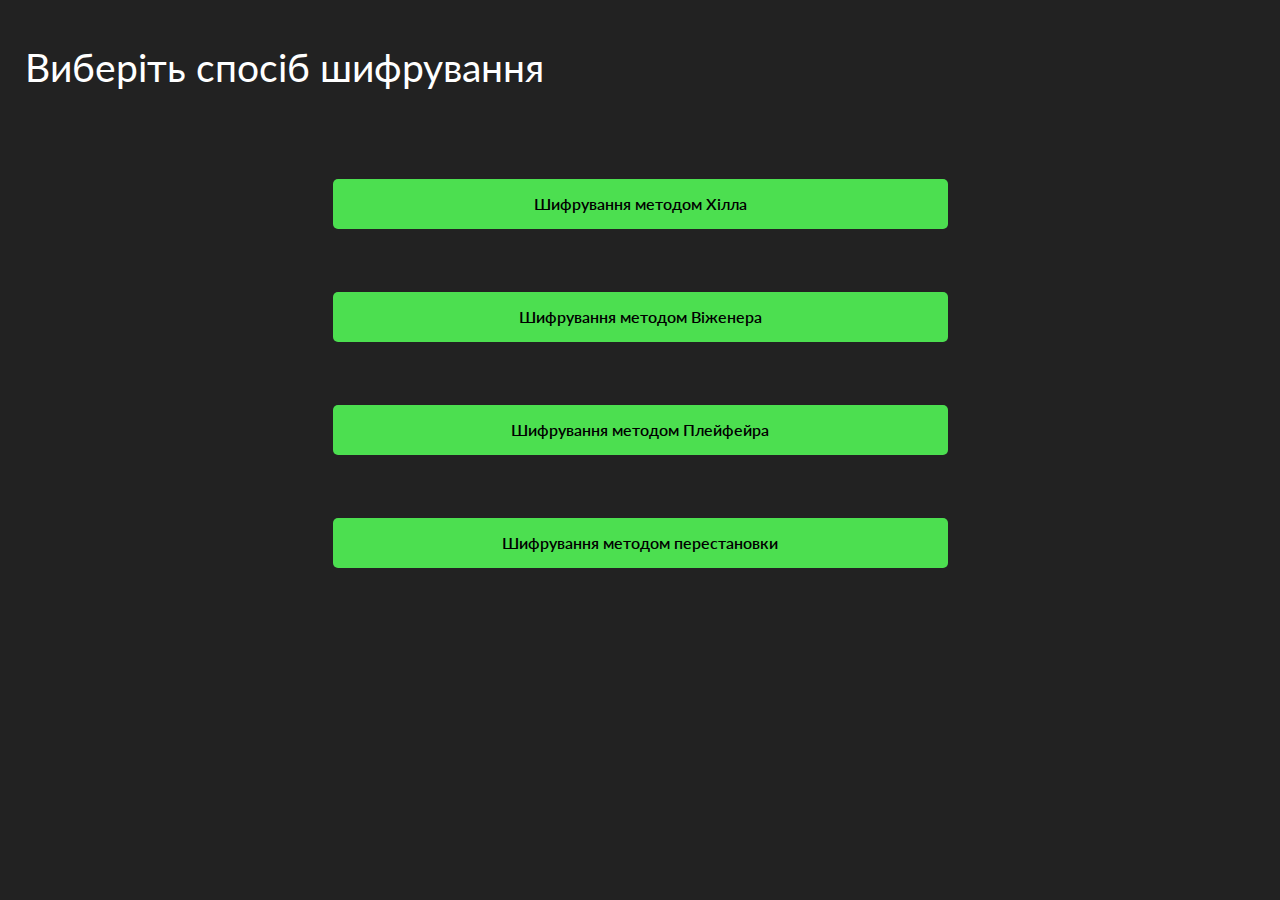
<file: index.html>
<!DOCTYPE html>
<html lang="en">
<head>
    <meta charset="UTF-8">
    <meta http-equiv="X-UA-Compatible" content="IE=edge">
    <meta name="viewport" content="width=device-width, initial-scale=1.0">
    <title>Лабораторна №1.1</title>
    <link rel="stylesheet" href="style.css">
    <link rel="stylesheet" href="bootstrap.min.css">
</head>
<body><h1>Виберіть спосіб шифрування</р>
    <div class="button__box">
        
        <button class="subButton" onclick="location.href='Hill/index.html'" type="button">
        Шифрування методом Хілла</button><br>
        <button class="subButton" onclick="location.href='Vigenere/index.html'" type="button">
        Шифрування методом Віженера</button><br>
        <button class="subButton" onclick="location.href='Playfair/index.html'" type="button">
        Шифрування методом Плейфейра</button><br>
        <button class="subButton" onclick="location.href='Replace/index.html'" type="button">
        Шифрування методом перестановки</button>
    </div>
</body>
</html>
</file>
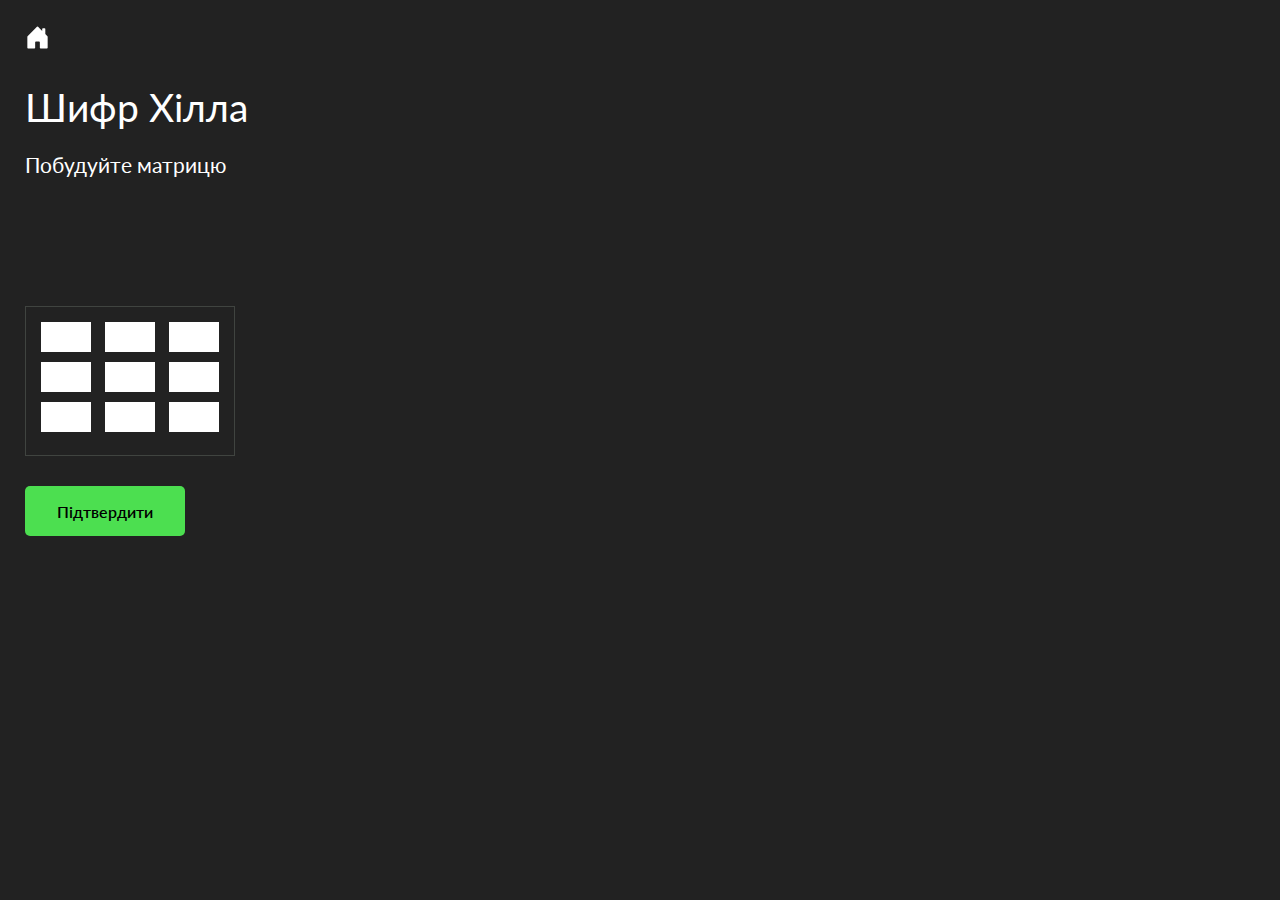
<file: Hill/index.html>
<!DOCTYPE html>
<html>
<head>
<meta charset="UTF-8">
<title>Побудова матриці</title>
<meta name="viewport" content="width=device-width; initial-scale=1.0;">
<link rel="stylesheet" type="text/css" href="bootstrap.min.css">
<link rel="stylesheet" type="text/css" href="style.css">
</head>

<body>
    <a href="../index.html">
        <svg style="margin-bottom: 10px" xmlns="http://www.w3.org/2000/svg" width="25" height="25" fill="white" class="bi bi-house-door-fill" viewBox="0 0 16 16">
            <path d="M6.5 14.5v-3.505c0-.245.25-.495.5-.495h2c.25 0 .5.25.5.5v3.5a.5.5 0 0 0 .5.5h4a.5.5 0 0 0 .5-.5v-7a.5.5 0 0 0-.146-.354L13 5.793V2.5a.5.5 0 0 0-.5-.5h-1a.5.5 0 0 0-.5.5v1.293L8.354 1.146a.5.5 0 0 0-.708 0l-6 6A.5.5 0 0 0 1.5 7.5v7a.5.5 0 0 0 .5.5h4a.5.5 0 0 0 .5-.5z"/>
        </svg>
    </a>
  <h1>Шифр Хілла</h1>

<div id="inSec">
  <p id="inputTM">Побудуйте матрицю</p><br>
  <div id="EDMenu">
  <button id="enhButton0" type="button">Шифрувати</button>
  <button id="dehButton0" type="button">Дешифрувати</button>
</div>


  <select id="choice">
    <option value="m33">3 X 3 Matrix</option>
    <option value="m22">2 X 2 Matrix</option>  
  </select>

  <form id="m22">
    <input id="tw0" type="number" name="index" min="0" max="25">
    <input id="tw1" type="number" name="index" min="0" max="25"> <br />
    <input id="tw2" type="number" name="index" min="0" max="25">
    <input id="tw3" type="number" name="index" min="0" max="25">
  </form>


  <form id="m33">
    <input id="tr0" type="number" name="index" min="0" max="25">
    <input id="tr1" type="number" name="index" min="0" max="25">
    <input id="tr2" type="number" name="index" min="0" max="25">
    <input id="tr3" type="number" name="index" min="0" max="25">
    <input id="tr4" type="number" name="index" min="0" max="25">
    <input id="tr5"  type="number" name="index" min="0" max="25">
    <input id="tr6" type="number" name="index" min="0" max="25">
    <input id="tr7" type="number" name="index" min="0" max="25">
    <input id="tr8" type="number" name="index" min="0" max="25">
  </form>

  <button id="subButtonH" type="button">Підтвердити</button><br>

</div>



<!-- need to use "strip" function in encrypt.js -->
<script src="scripts/util.js"></script>
<script src="scripts/storage.js"></script>
<script src="scripts/index.js"></script>
</body>

</html>
</file>
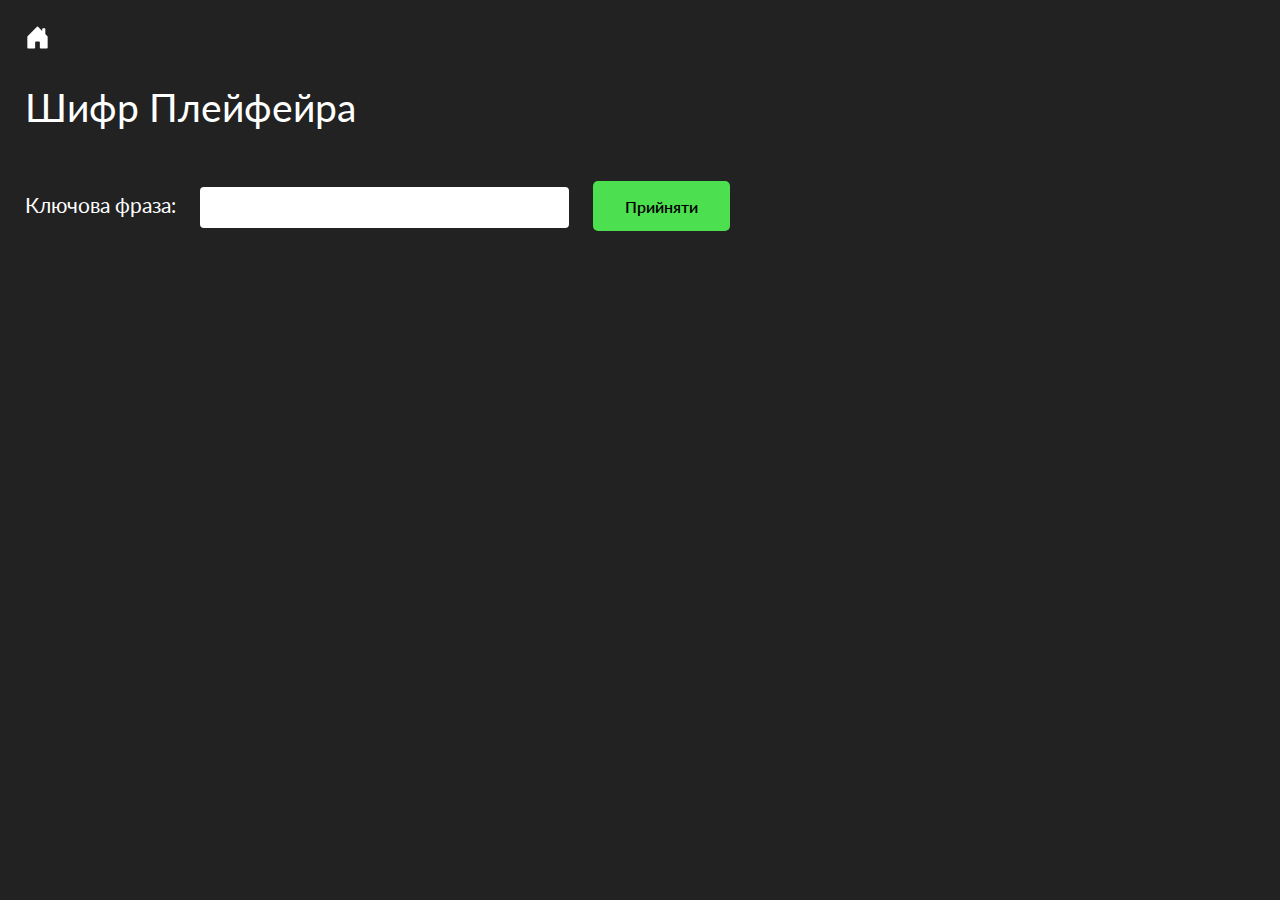
<file: Playfair/index.html>
<!DOCTYPE html>
<html>
<head>
<meta charset="UTF-8">
<title>Ключова фраза</title>
<meta name="viewport" content="width=device-width; initial-scale=1.0;">
<link rel="stylesheet" type="text/css" href="bootstrap.min.css">
<link rel="stylesheet" type="text/css" href="style.css">
</head>

<body>
    <a href="../index.html">
        <svg style="margin-bottom: 10px" xmlns="http://www.w3.org/2000/svg" width="25" height="25" fill="white" class="bi bi-house-door-fill" viewBox="0 0 16 16">
            <path d="M6.5 14.5v-3.505c0-.245.25-.495.5-.495h2c.25 0 .5.25.5.5v3.5a.5.5 0 0 0 .5.5h4a.5.5 0 0 0 .5-.5v-7a.5.5 0 0 0-.146-.354L13 5.793V2.5a.5.5 0 0 0-.5-.5h-1a.5.5 0 0 0-.5.5v1.293L8.354 1.146a.5.5 0 0 0-.708 0l-6 6A.5.5 0 0 0 1.5 7.5v7a.5.5 0 0 0 .5.5h4a.5.5 0 0 0 .5-.5z"/>
        </svg>
    </a>
  <h1>Шифр Плейфейра</h1>

<div id="inSec">
  <p id="inputT">Ключова фраза: </p>
  <input id="intext" type="text" name="keyword">
  <button id="subButton" type="button">Прийняти</button><br>
<div id="EDMenu">
  <p id="inputT">Виберіть опцію для продовження: </p>
  <button id="encButton0" type="button">Шифрування</button>
  <button id="decButton0" type="button">Дешифрування</button>
</div>
</div>

<!-- need to use "strip" function in encrypt.js -->
<script src="scripts/encrypt.js"></script>
<script src="scripts/index.js"></script>
</body>

</html>
</file>
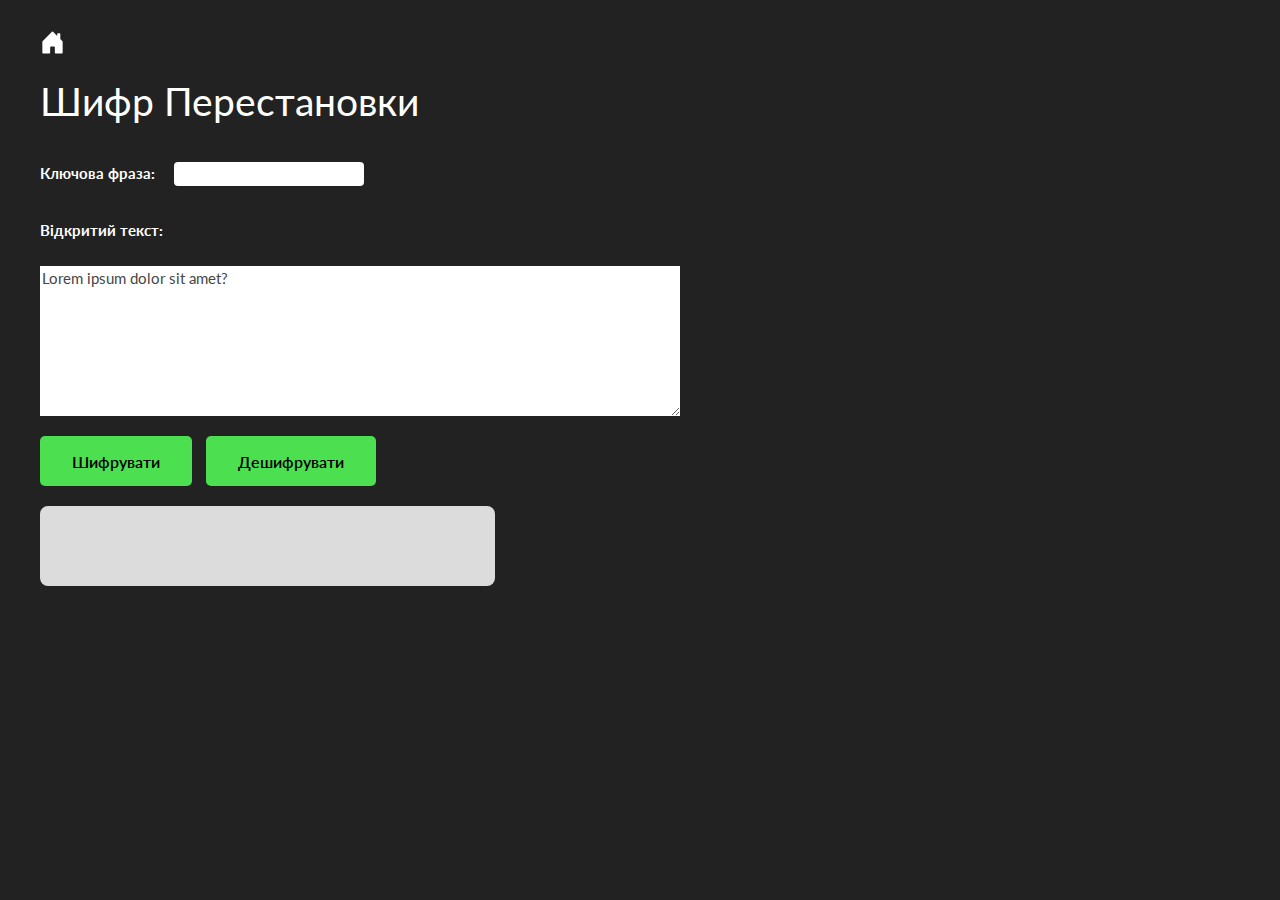
<file: Replace/index.html>
<!DOCTYPE html>
<html lang="en">
<head>
    <meta charset="UTF-8">
    <meta http-equiv="X-UA-Compatible" content="IE=edge">
    <meta name="viewport" content="width=device-width, initial-scale=1.0">
    <title>Replace Method</title>
    <link rel="stylesheet" href="bootstrap.min.css" class="css">
    <link rel="stylesheet" href="style.css" class="css">
</head>
<body>
    <a class="home" href="../index.html">
        <svg style="margin-bottom: 10px" xmlns="http://www.w3.org/2000/svg" width="25" height="25" fill="white" class="bi bi-house-door-fill" viewBox="0 0 16 16">
            <path d="M6.5 14.5v-3.505c0-.245.25-.495.5-.495h2c.25 0 .5.25.5.5v3.5a.5.5 0 0 0 .5.5h4a.5.5 0 0 0 .5-.5v-7a.5.5 0 0 0-.146-.354L13 5.793V2.5a.5.5 0 0 0-.5-.5h-1a.5.5 0 0 0-.5.5v1.293L8.354 1.146a.5.5 0 0 0-.708 0l-6 6A.5.5 0 0 0 1.5 7.5v7a.5.5 0 0 0 .5.5h4a.5.5 0 0 0 .5-.5z"/>
        </svg>
    </a>
    <h1>Шифр Перестановки</h1>

    <label  for="cifra">Ключова фраза:</label>
    <input id="cifra" type="text">
    
    <br>
    <label for="open">Відкритий текст:</label>
    <textarea id="open" cols="30" rows="10">Lorem ipsum dolor sit amet?</textarea>
    <button class="subButton">Шифрувати</button>
    <button class="subButton" id="decButton">Дешифрувати</button>
    <br>
    <input class="encT" id="result" disabled></input>
    <script src="script.js"></script>
</body>
</html>
</file>
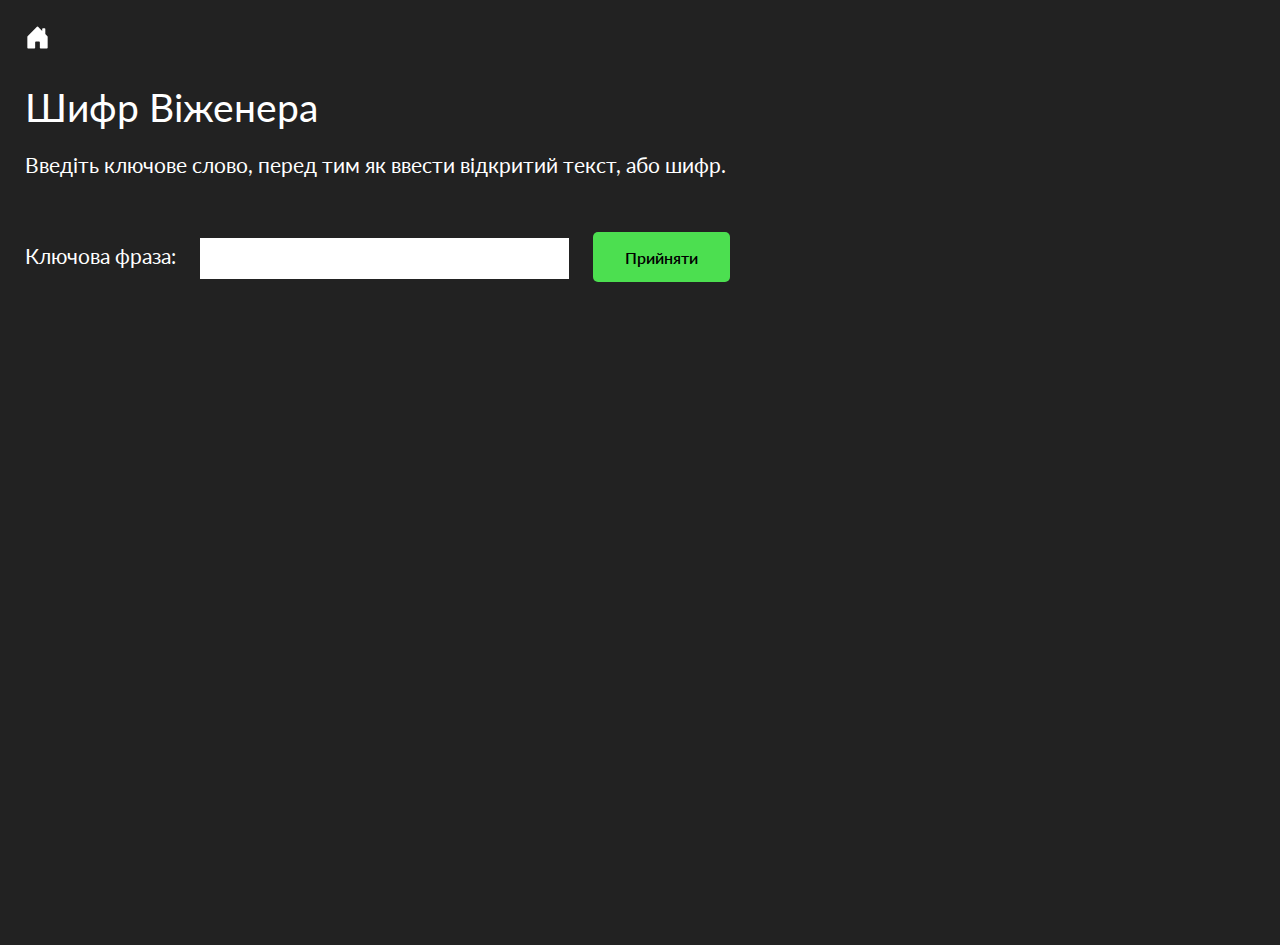
<file: Vigenere/index.html>
<!DOCTYPE html>
<html>
<head>
	<title>Шифр Віженера</title>
	<meta charset="utf-8">
    <link rel="stylesheet" href="style.css">
	<link rel="stylesheet" href="bootstrap.min.css">
</head>
<body>
    <a href="../index.html">
        <svg style="margin-bottom: 10px" xmlns="http://www.w3.org/2000/svg" width="25" height="25" fill="white" class="bi bi-house-door-fill" viewBox="0 0 16 16">
            <path d="M6.5 14.5v-3.505c0-.245.25-.495.5-.495h2c.25 0 .5.25.5.5v3.5a.5.5 0 0 0 .5.5h4a.5.5 0 0 0 .5-.5v-7a.5.5 0 0 0-.146-.354L13 5.793V2.5a.5.5 0 0 0-.5-.5h-1a.5.5 0 0 0-.5.5v1.293L8.354 1.146a.5.5 0 0 0-.708 0l-6 6A.5.5 0 0 0 1.5 7.5v7a.5.5 0 0 0 .5.5h4a.5.5 0 0 0 .5-.5z"/>
        </svg>
    </a>
    <h1>Шифр Віженера</h1>
    <p class="inputTM">Введіть ключове слово, перед тим як ввести відкритий текст, або шифр.</p>

<div class="inputBox">
    <p id="inputT" for="chave">Ключова фраза: </p>
    <input class="intext"== type="text" name="keyword" id="chave"></input>
    <button class="subButton" type="button">Прийняти</button><br>
</div>
<br>
<input class="hide" type="button" name="" onclick="
encrip(
	document.getElementById('texto'),
	document.getElementById('chave'),
	document.getElementById('cifra')
)"
value="crip">

<input class="hide" type="button" name="" onclick="
decrip(
	document.getElementById('texto'),
	document.getElementById('chave'),
	document.getElementById('cifra')
)"
value="decrip">

<div id="inputsAll" class="inputs">
    <table border="solid black" id="ascii"></table>
    <p class="inputTM">Впишіть відкритий текст, або шифр.</p>
    <br>

    <label for="texto">Відкритий текст</label>	
    <br>

    <textarea id="texto" placeholder="Введіть текст для шифрування." onkeyup="encrip(
        document.getElementById('texto'),
        document.getElementById('chave'),
        document.getElementById('cifra')
    )"></textarea>
    <br>

    <label for="cifra">Шифр</label>
    <br>

    <textarea id="cifra" placeholder="Введіть текст для дешифрування." onkeyup="decrip(
        document.getElementById('texto'),
        document.getElementById('chave'),
        document.getElementById('cifra')
    )"></textarea>

    <button class="subButton subButton_last" type="button">Змінити ключ шифру?</button>
</div>

<input type="text" id="minASCII" name="minASCII" value="97">

<input type="text" id="maxASCII" name="maxASCII" value="123">
</p>
<script src="vigenere.js"></script>
</body>
</html>
</file>
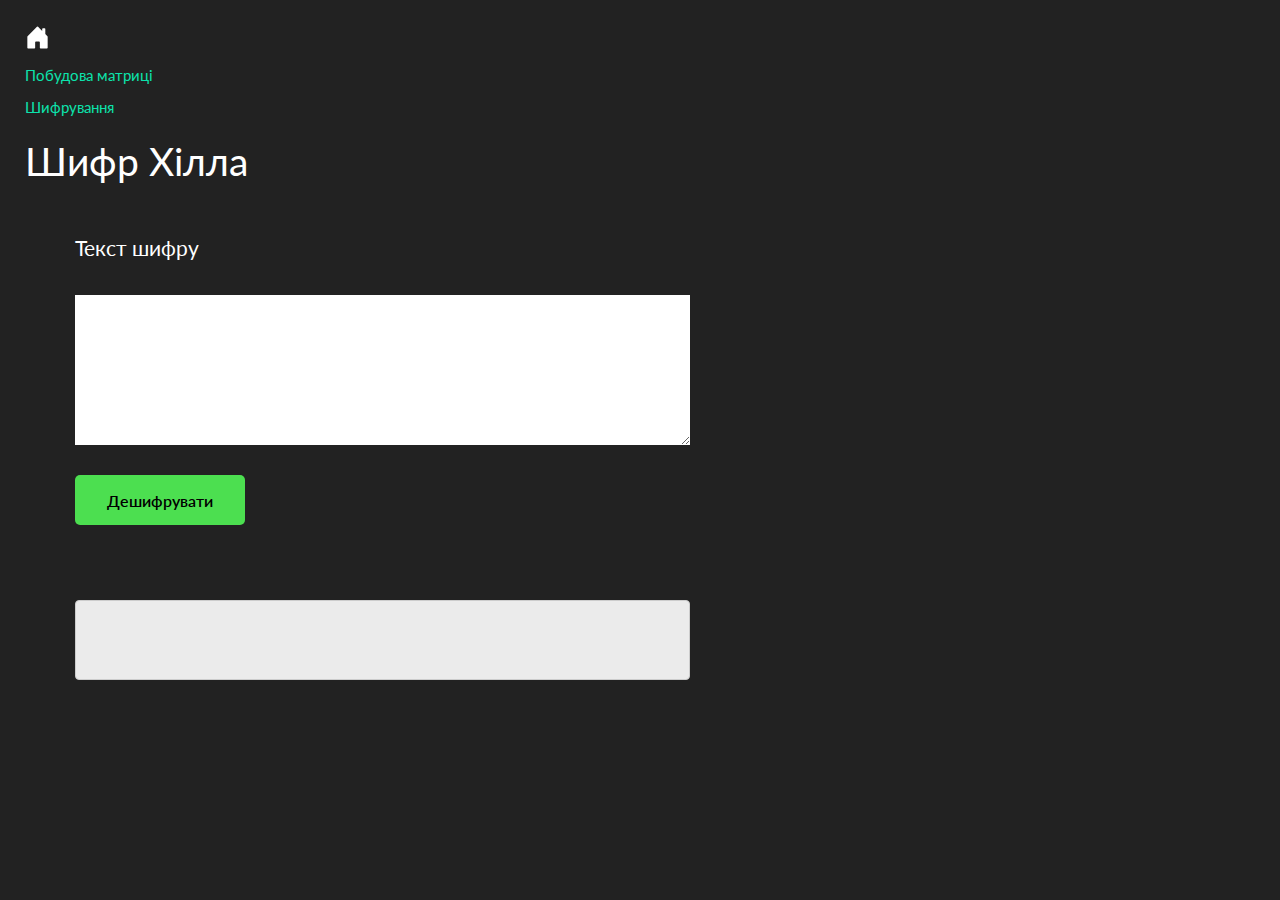
<file: Hill/decrypt.html>
<!DOCTYPE html>
<html>
<head>
<meta charset="UTF-8">
<title>Дешифрування</title>
<meta name="viewport" content="width=device-width; initial-scale=1.0;">
<link rel="stylesheet" type="text/css" href="bootstrap.min.css">
<link rel="stylesheet" type="text/css" href="style.css">
</head>

<body>
    <a href="../index.html">
        <svg style="margin-bottom: 10px" xmlns="http://www.w3.org/2000/svg" width="25" height="25" fill="white" class="bi bi-house-door-fill" viewBox="0 0 16 16">
            <path d="M6.5 14.5v-3.505c0-.245.25-.495.5-.495h2c.25 0 .5.25.5.5v3.5a.5.5 0 0 0 .5.5h4a.5.5 0 0 0 .5-.5v-7a.5.5 0 0 0-.146-.354L13 5.793V2.5a.5.5 0 0 0-.5-.5h-1a.5.5 0 0 0-.5.5v1.293L8.354 1.146a.5.5 0 0 0-.708 0l-6 6A.5.5 0 0 0 1.5 7.5v7a.5.5 0 0 0 .5.5h4a.5.5 0 0 0 .5-.5z"/>
        </svg>
    </a>
  <p id="homeLink"><a href="index.html">Побудова матриці</a></p>
  <p id="encryptLink"><a href="encrypt.html">Шифрування</a></p>
  <h1>Шифр Хілла</h1>


<div id="inSec">
  <div id="decForm">
      <p id="inputC">Текст шифру</p><br>
      <textarea id="textC"name="cipherM"></textarea>
      <button id="decButton" type="button">Дешифрувати</button>
  </div>
</div>
      <pre id="decT"></pre>

<script src="scripts/util.js"></script>
<script src="scripts/storage.js"></script>
<script src="scripts/decrypt.js"></script>
</body>

</html>
</file>
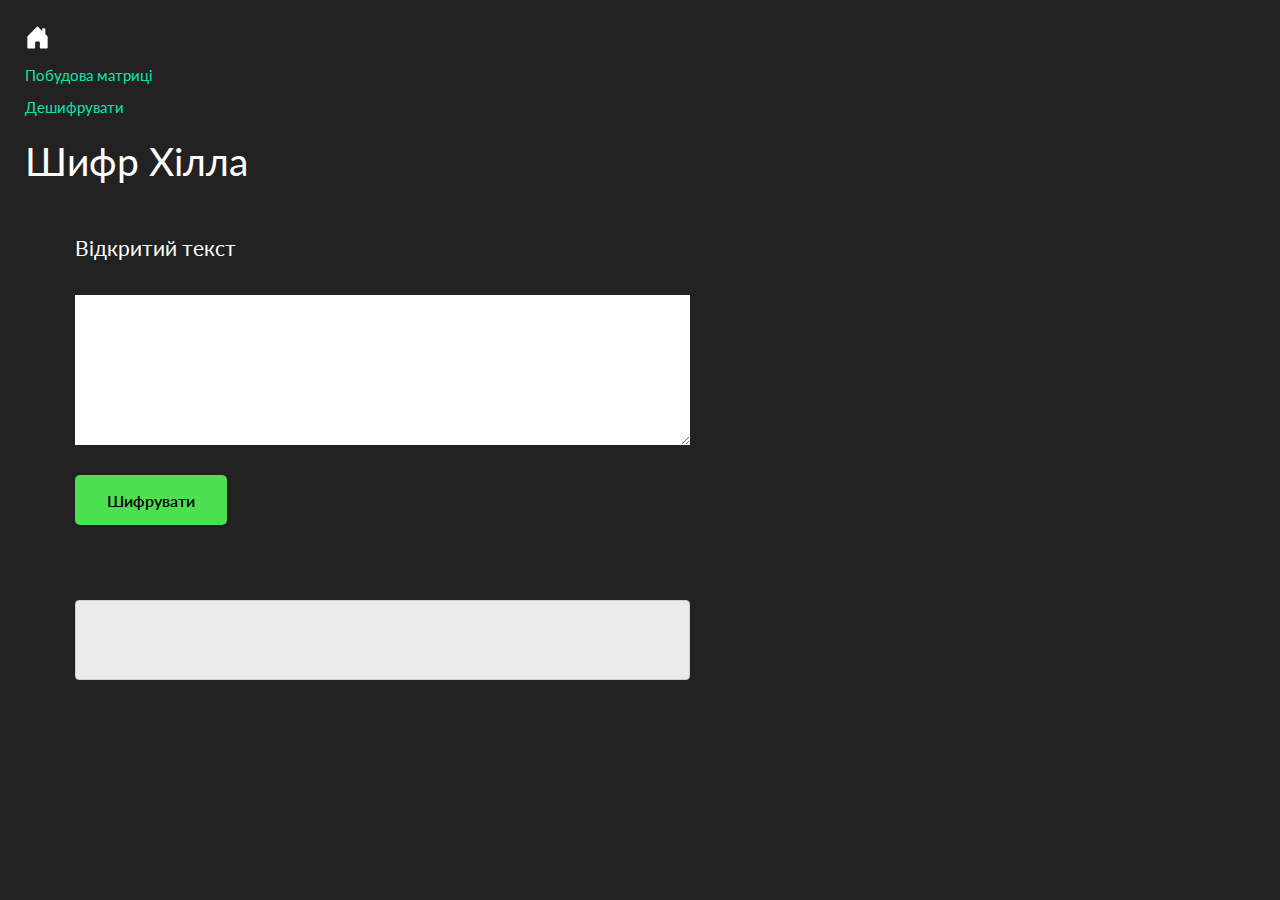
<file: Hill/encrypt.html>
<!DOCTYPE html>
<html>
<head>
<meta charset="UTF-8">
<title>Шифрування</title>
<meta name="viewport" content="width=device-width; initial-scale=1.0;">
<link rel="stylesheet" type="text/css" href="bootstrap.min.css">
<link rel="stylesheet" type="text/css" href="style.css">
</head>

<body>
    <a href="../index.html">
        <svg style="margin-bottom: 10px" xmlns="http://www.w3.org/2000/svg" width="25" height="25" fill="white" class="bi bi-house-door-fill" viewBox="0 0 16 16">
            <path d="M6.5 14.5v-3.505c0-.245.25-.495.5-.495h2c.25 0 .5.25.5.5v3.5a.5.5 0 0 0 .5.5h4a.5.5 0 0 0 .5-.5v-7a.5.5 0 0 0-.146-.354L13 5.793V2.5a.5.5 0 0 0-.5-.5h-1a.5.5 0 0 0-.5.5v1.293L8.354 1.146a.5.5 0 0 0-.708 0l-6 6A.5.5 0 0 0 1.5 7.5v7a.5.5 0 0 0 .5.5h4a.5.5 0 0 0 .5-.5z"/>
        </svg>
    </a>
  <p id="homeLink"><a href="index.html">Побудова матриці</a></p>
    <p id="Decrypt"><a href="decrypt.html">Дешифрувати</a></p>
  <h1>Шифр Хілла</h1>

<div id="inSec">
  <div id="encForm">
      <p id="inputP">Відкритий текст</p><br>
      <textarea id="textP"name="plainM"></textarea>
      <button id="encButton" type="button">Шифрувати</button>
  </div>
</div>
      <pre id="encT"></pre>

<script src="scripts/util.js"></script>
<script src="scripts/encrypt.js"></script>
<script src="scripts/storage.js"></script>
</body>

</html>
</file>
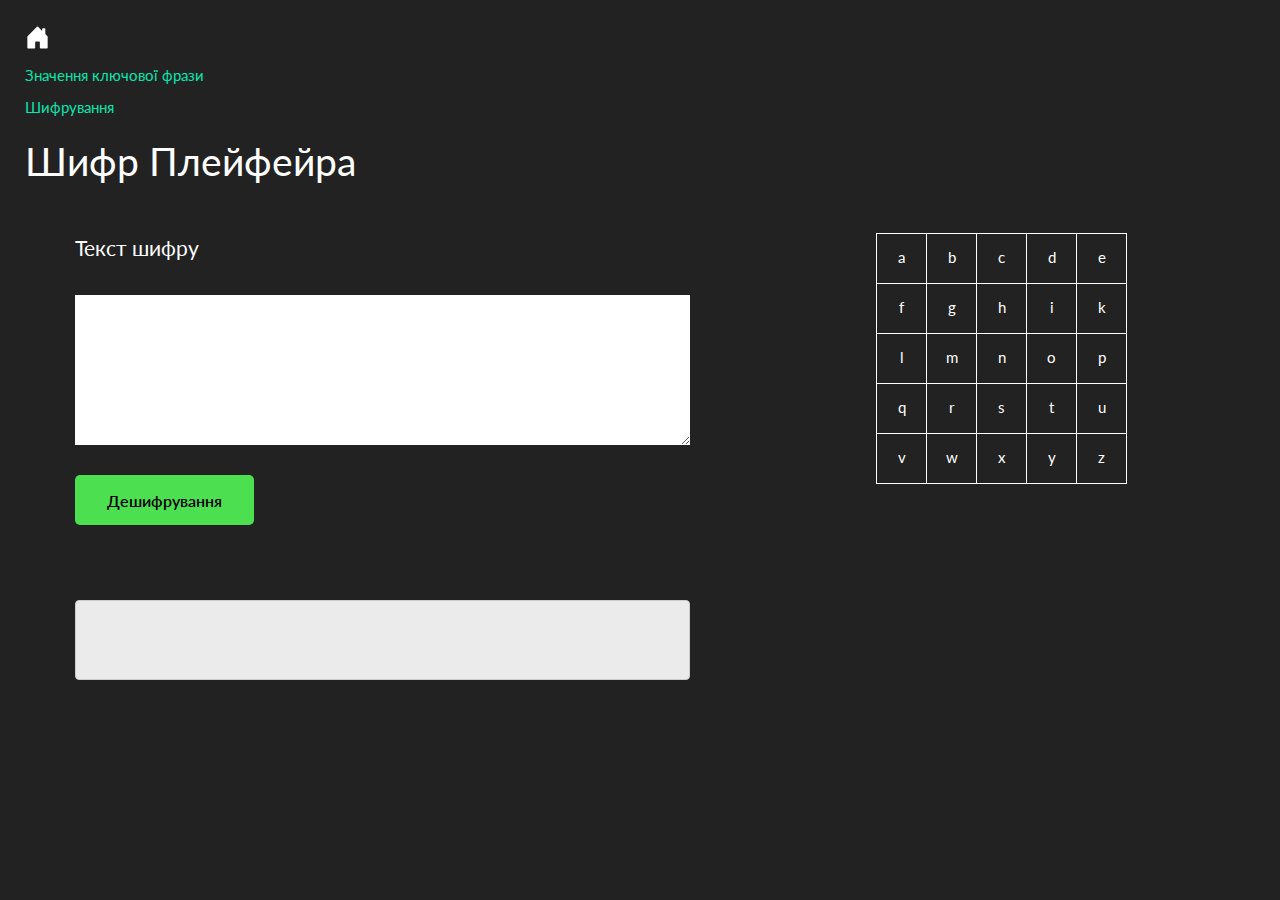
<file: Playfair/decrypt.html>
<!DOCTYPE html>
<html>
<head>
<meta charset="UTF-8">
<title>Дешифрування методом Плейфейра</title>
<meta name="viewport" content="width=device-width; initial-scale=1.0;">
<link rel="stylesheet" type="text/css" href="bootstrap.min.css">
<link rel="stylesheet" type="text/css" href="style.css">
</head>

<body>
    <a href="../index.html">
        <svg style="margin-bottom: 10px" xmlns="http://www.w3.org/2000/svg" width="25" height="25" fill="white" class="bi bi-house-door-fill" viewBox="0 0 16 16">
            <path d="M6.5 14.5v-3.505c0-.245.25-.495.5-.495h2c.25 0 .5.25.5.5v3.5a.5.5 0 0 0 .5.5h4a.5.5 0 0 0 .5-.5v-7a.5.5 0 0 0-.146-.354L13 5.793V2.5a.5.5 0 0 0-.5-.5h-1a.5.5 0 0 0-.5.5v1.293L8.354 1.146a.5.5 0 0 0-.708 0l-6 6A.5.5 0 0 0 1.5 7.5v7a.5.5 0 0 0 .5.5h4a.5.5 0 0 0 .5-.5z"/>
        </svg>
    </a>
  <p id="homeLink"><a href="index.html">Значення ключової фрази</a></p>
  <p id="encryptLink"><a href="encrypt.html">Шифрування</a></p>
  <h1>Шифр Плейфейра</h1>


<div id="inSec">
  <div id="decForm">
      <p id="inputC">Текст шифру</p><br>
      <textarea id="textC"name="cipherM"></textarea>
      <button id="decButton" type="button">Дешифрування</button>
  </div>
    <table class="matrix">
    <tbody>
        <tr>
            <td class="matrixCell"></td>
            <td class="matrixCell"></td>
            <td class="matrixCell"></td>
            <td class="matrixCell"></td>
            <td class="matrixCell"></td>
        </tr>
        <tr>
            <td class="matrixCell"></td>
            <td class="matrixCell"></td>
            <td class="matrixCell"></td>
            <td class="matrixCell"></td>
            <td class="matrixCell"></td>
        </tr>
        <tr>
            <td class="matrixCell"></td>
            <td class="matrixCell"></td>
            <td class="matrixCell"></td>
            <td class="matrixCell"></td>
            <td class="matrixCell"></td>
        </tr>
        <tr>
            <td class="matrixCell"></td>
            <td class="matrixCell"></td>
            <td class="matrixCell"></td>
            <td class="matrixCell"></td>
            <td class="matrixCell"></td>
        </tr>
        <tr>
            <td class="matrixCell"></td>
            <td class="matrixCell"></td>
            <td class="matrixCell"></td>
            <td class="matrixCell"></td>
            <td class="matrixCell"></td>
        </tr>
    </tbody>
  </table>
</div>
      <pre id="decT"></pre>

<script src="scripts/decrypt.js"></script>
<script src="scripts/encrypt.js"></script>
</body>

</html>
</file>
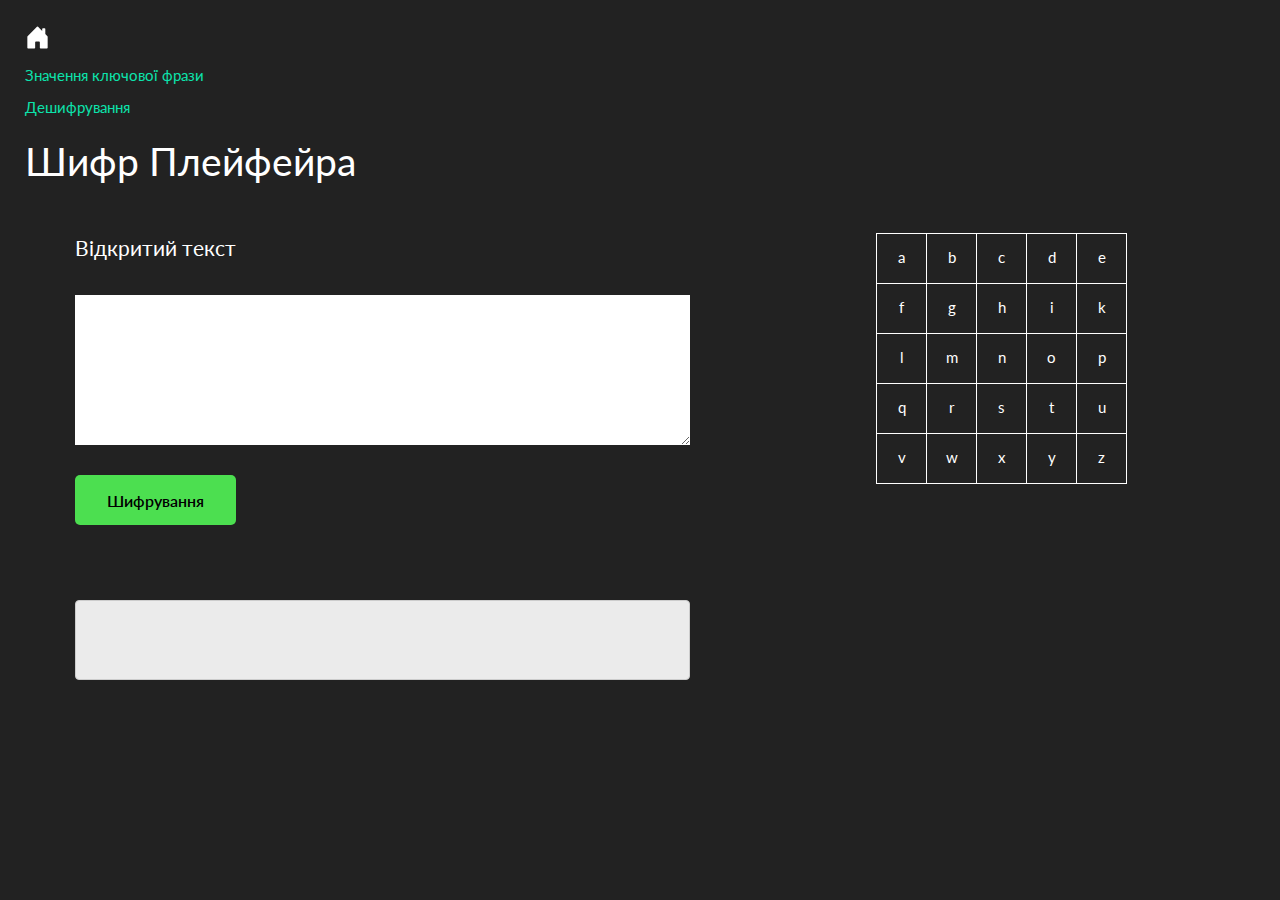
<file: Playfair/encrypt.html>
<!DOCTYPE html>
<html>
<head>
<meta charset="UTF-8">
<title>Шифрування методом Плейфейра</title>
<meta name="viewport" content="width=device-width; initial-scale=1.0;">
<link rel="stylesheet" type="text/css" href="bootstrap.min.css">
<link rel="stylesheet" type="text/css" href="style.css">
</head>

<body>
    <a href="../index.html">
        <svg style="margin-bottom: 10px" xmlns="http://www.w3.org/2000/svg" width="25" height="25" fill="white" class="bi bi-house-door-fill" viewBox="0 0 16 16">
            <path d="M6.5 14.5v-3.505c0-.245.25-.495.5-.495h2c.25 0 .5.25.5.5v3.5a.5.5 0 0 0 .5.5h4a.5.5 0 0 0 .5-.5v-7a.5.5 0 0 0-.146-.354L13 5.793V2.5a.5.5 0 0 0-.5-.5h-1a.5.5 0 0 0-.5.5v1.293L8.354 1.146a.5.5 0 0 0-.708 0l-6 6A.5.5 0 0 0 1.5 7.5v7a.5.5 0 0 0 .5.5h4a.5.5 0 0 0 .5-.5z"/>
        </svg>
    </a>
  <p id="homeLink"><a href="index.html">Значення ключової фрази</a></p>
    <p id="Decrypt"><a href="decrypt.html">Дешифрування</a></p>
  <h1>Шифр Плейфейра</h1>

<div id="inSec">
  <div id="encForm">
      <p id="inputP">Відкритий текст</p><br>
      <textarea id="textP"name="plainM"></textarea>
      <button id="encButton" type="button">Шифрування</button>
  </div>
  <table class="matrix">
    <tbody>
        <tr>
            <td class="matrixCell"></td>
            <td class="matrixCell"></td>
            <td class="matrixCell"></td>
            <td class="matrixCell"></td>
            <td class="matrixCell"></td>
        </tr>
        <tr>
            <td class="matrixCell"></td>
            <td class="matrixCell"></td>
            <td class="matrixCell"></td>
            <td class="matrixCell"></td>
            <td class="matrixCell"></td>
        </tr>
        <tr>
            <td class="matrixCell"></td>
            <td class="matrixCell"></td>
            <td class="matrixCell"></td>
            <td class="matrixCell"></td>
            <td class="matrixCell"></td>
        </tr>
        <tr>
            <td class="matrixCell"></td>
            <td class="matrixCell"></td>
            <td class="matrixCell"></td>
            <td class="matrixCell"></td>
            <td class="matrixCell"></td>
        </tr>
        <tr>
            <td class="matrixCell"></td>
            <td class="matrixCell"></td>
            <td class="matrixCell"></td>
            <td class="matrixCell"></td>
            <td class="matrixCell"></td>
        </tr>
    </tbody>
  </table>
</div>
      <pre id="encT"></pre>

<script src="scripts/encrypt.js"></script>
</body>

</html>
</file>
<file: style.css>
body {
  padding: 25px;
}

#texto, #cifra {
  padding: 10px;
  width: 50%;
  height: 150px;
  margin-left: 50px;
}

#choice {
  color: black;
  border: 1px solid black;
  border-radius: 5px;
  padding: 10px;
  display: none;
}

#encT, #decT {
  color: #000;
  width: 50%;
  height: 80px;
  font-size: 20px;
  margin-left: 50px;
  margin-top: 100px;
}


.subButton {
  background-color: #4CDF50;
  border: none;
  border-radius: 5px;
  color: black;
  height: 50px;
  font-size: 12pt;
  font-weight: 600;
  padding: 15px 32px;
  text-align: center;
  text-decoration: none;
  font-size: 16px;
  margin-bottom: 20px;
  width: 50%;
}

.subButton_last {
    position: absolute;
    left: 0vw;
    bottom: 2vh;
}

#subButtonH {
  background-color: #4CDF50;
  border: none;
  border-radius: 5px;
  color: black;
  height: 50px;
  font-size: 12pt;
  font-weight: 600;
  margin-top: 30px;
  margin-bottom: 10px;
  padding: 15px 32px;
  text-align: center;
  text-decoration: none;
  font-size: 16px;
}

#encButton0, #decButton0 {
  background-color: #73cf2a;
  border: none;
  border-radius: 5px;
  color: black;
  display: block;
  height: 50px;
  font-size: 12pt;
  font-weight: 600;
  margin-top: 20px;
  margin-left: 50px;
  padding: 15px 32px;
  text-align: center;
  text-decoration: none;
  font-size: 16px;
}

#enhButton0, #dehButton0 {
  background-color: #73cf2a;
  border: none;
  border-radius: 5px;
  color: black;
  display: inline;
  height: 50px;
  font-size: 12pt;
  font-weight: 600;
  margin: 5px;
  padding: 15px 32px;
  text-align: center;
  text-decoration: none;
  font-size: 16px;
}

#EDMenu {
  visibility: hidden;
  margin-top: 25px;
  margin-bottom: 25px;
}


#decButton0 {
  background-color: #9fbd38;
  margin-top: -50px;
  margin-left: 200px;
}

#encButton, #decButton {
  background-color: #4CDF50;
  border: none;
  position: relative;
  border-radius: 5px;
  color: black;
  display: block;
  height: 50px;
  font-size: 12pt;
  font-weight: 600;
  top: 25px;
  left: 50px;
  padding: 15px 32px;
  text-align: center;
  text-decoration: none;
  font-size: 16px;
}

#Home {
  background-color: #c1c8c1;
  border: none;
  border-radius: 5px;
  color: black;
  height: 50px;
  font-size: 12pt;
  font-weight: 600;
  width: 120px;
  padding: 15px 32px;
  text-align: center;
  text-decoration: none;
  font-size: 16px;
}

#m22 {
    display: none;
}

#m33 {
  border: 1px solid #404440;
  width: 210px;
  height: 150px;
  margin-top: 30px;
  padding: 10px;
}

input[type="number"] {
  width: 50px;
  height: 30px;
  margin: 5px;
  padding: 5px;
}

p#inputT {
  font-size: 16pt;
  display: inline-block;
  margin-top: 50px;
}

.inputTM {
  font-size: 16pt;
  display: inline-block;
  margin-top: 10px;
}

p#inputP, #inputC {
  font-size: 16pt;
  margin-left: 50px;
  margin-top: 50px;
}

.intext {
  margin-left: 20px;
  padding: 10px;
  width: 30%;
}

input[type=text] {
  border-radius: 4px;
}

footer {
    background-color:rgb(39, 39, 39);
    position: absolute;
    bottom: 0;
    left: 0%;
    width: 100vw;
    display: flex;
    justify-content: center;
}

footer p {
    text-align: center;
    margin: 10px;
}

#minASCII {
    display: none;
}

#maxASCII {
    display: none;
}

.hide {
    display: none;
}

.inputs label {
    margin-top: 50px;
}

.inputs {
    position: relative;
    margin-top: 50px;
    visibility: hidden;
    border: 1px solid rgba(255, 255, 255, 0.18);
    padding: 20px;
    border-radius: 10PX;
}

td {
    text-align: center;
    width: 15px;
    height: 10px;
}

#ascii {
    background-color: black;
    position: absolute;
    top: -5vh;
    right: 5vw;
}

.button__box {
    display: flex;
    margin-top: 10vh;
    flex-direction: column;
    justify-content: center;
    align-items: center;
}

button {
    margin-bottom: 20px;
}
</file>
<file: Hill/style.css>
body {
  padding: 25px;
}

#textP, #textC {
  padding: 10px;
  width: 50%;
  height: 150px;
  margin-left: 50px;
}

#choice {
  color: black;
  border: 1px solid black;
  border-radius: 5px;
  padding: 10px;
  display: none;
}

#encT, #decT {
  color: #000;
  width: 50%;
  height: 80px;
  font-size: 20px;
  margin-left: 50px;
  margin-top: 100px;
}


#subButton {
  background-color: #4CDF50;
  border: none;
  border-radius: 5px;
  color: black;
  height: 50px;
  font-size: 12pt;
  font-weight: 600;
  margin-left: 20px;
  padding: 15px 32px;
  text-align: center;
  text-decoration: none;
  font-size: 16px;
}

#subButtonH {
  background-color: #4CDF50;
  border: none;
  border-radius: 5px;
  color: black;
  height: 50px;
  font-size: 12pt;
  font-weight: 600;
  margin-top: 30px;
  margin-bottom: 10px;
  padding: 15px 32px;
  text-align: center;
  text-decoration: none;
  font-size: 16px;
}

#encButton0, #decButton0 {
  background-color: #73cf2a;
  border: none;
  border-radius: 5px;
  color: black;
  display: block;
  height: 50px;
  font-size: 12pt;
  font-weight: 600;
  margin-top: 20px;
  margin-left: 50px;
  padding: 15px 32px;
  text-align: center;
  text-decoration: none;
  font-size: 16px;
}

#enhButton0, #dehButton0 {
  background-color: #73cf2a;
  border: none;
  border-radius: 5px;
  color: black;
  display: inline;
  height: 50px;
  font-size: 12pt;
  font-weight: 600;
  margin: 5px;
  padding: 15px 32px;
  text-align: center;
  text-decoration: none;
  font-size: 16px;
}

#EDMenu {
  visibility: hidden;
  margin-top: 25px;
  margin-bottom: 25px;
}


#decButton0 {
  background-color: #9fbd38;
  margin-top: -50px;
  margin-left: 200px;
}

#encButton, #decButton {
  background-color: #4CDF50;
  border: none;
  position: relative;
  border-radius: 5px;
  color: black;
  display: block;
  height: 50px;
  font-size: 12pt;
  font-weight: 600;
  top: 25px;
  left: 50px;
  padding: 15px 32px;
  text-align: center;
  text-decoration: none;
  font-size: 16px;
}

#Home {
  background-color: #c1c8c1;
  border: none;
  border-radius: 5px;
  color: black;
  height: 50px;
  font-size: 12pt;
  font-weight: 600;
  width: 120px;
  padding: 15px 32px;
  text-align: center;
  text-decoration: none;
  font-size: 16px;
}

#m22 {
    display: none;
}

#m33 {
  border: 1px solid #404440;
  width: 210px;
  height: 150px;
  margin-top: 30px;
  padding: 10px;
}

input[type="number"] {
  width: 50px;
  height: 30px;
  margin: 5px;
  padding: 5px;
}

p#inputT {
  font-size: 16pt;
  display: inline-block;
  margin-top: 50px;
}

#inputTM {
  font-size: 16pt;
  display: inline-block;
  margin-top: 10px;
}

p#inputP, #inputC {
  font-size: 16pt;
  margin-left: 50px;
  margin-top: 50px;
}

#intext {
  margin-left: 20px;
  padding: 10px;
  width: 30%;
}

input[type=text] {
  border-radius: 4px;
}

footer {
    background-color:rgb(39, 39, 39);
    position: absolute;
    bottom: 0;
    left: 0%;
    width: 100vw;
    display: flex;
    justify-content: center;
}

footer p {
    text-align: center;
    margin: 10px;
}
</file>
<file: Playfair/style.css>
body {
  padding: 25px;
}

#textP, #textC {
  padding: 10px;
  width: 50%;
  height: 150px;
  margin-left: 50px;
}

#choice {
  color: black;
  border: 1px solid black;
  border-radius: 5px;
  padding: 10px;
}

#encT, #decT {
  color: #000;
  width: 50%;
  height: 80px;
  font-size: 20px;
  margin-left: 50px;
  margin-top: 100px;
}


#subButton {
  background-color: #4CDF50;
  border: none;
  border-radius: 5px;
  color: black;
  height: 50px;
  font-size: 12pt;
  font-weight: 600;
  margin-left: 20px;
  padding: 15px 32px;
  text-align: center;
  text-decoration: none;
  font-size: 16px;
}

#subButtonH {
  background-color: #4CDF50;
  border: none;
  border-radius: 5px;
  color: black;
  height: 50px;
  font-size: 12pt;
  font-weight: 600;
  margin-top: 30px;
  margin-bottom: 10px;
  padding: 15px 32px;
  text-align: center;
  text-decoration: none;
  font-size: 16px;
}

#encButton0, #decButton0 {
  background-color: #73cf2a;
  border: none;
  border-radius: 5px;
  color: black;
  display: block;
  height: 50px;
  font-size: 12pt;
  font-weight: 600;
  margin-top: 20px;
  margin-left: 50px;
  padding: 15px 32px;
  text-align: center;
  text-decoration: none;
  font-size: 16px;
}

#enhButton0, #dehButton0 {
  background-color: #73cf2a;
  border: none;
  border-radius: 5px;
  color: black;
  display: inline;
  height: 50px;
  font-size: 12pt;
  font-weight: 600;
  margin: 5px;
  padding: 15px 32px;
  text-align: center;
  text-decoration: none;
  font-size: 16px;
}

#EDMenu {
  visibility: hidden;
  margin-top: 25px;
  margin-bottom: 25px;
}


#decButton0 {
  background-color: #9fbd38;
  margin-top: -50px;
  margin-left: 240px;
}

#encButton, #decButton {
  background-color: #4CDF50;
  border: none;
  position: relative;
  border-radius: 5px;
  color: black;
  display: block;
  height: 50px;
  font-size: 12pt;
  font-weight: 600;
  top: 25px;
  left: 50px;
  padding: 15px 32px;
  text-align: center;
  text-decoration: none;
  font-size: 16px;
}

#Home {
  background-color: #c1c8c1;
  border: none;
  border-radius: 5px;
  color: black;
  height: 50px;
  font-size: 12pt;
  font-weight: 600;
  width: 120px;
  padding: 15px 32px;
  text-align: center;
  text-decoration: none;
  font-size: 16px;
}

#m22 {
  border: 1px solid #404440;
  width: 150px;
  margin-top: 50px;
  padding: 10px;
}

#m33 {
  border: 1px solid #404440;
  visibility: hidden;
  position: absolute;
  left: 200px;
  top: 320px;
  width: 210px;
  height: 150px;
  margin-top: 30px;
  padding: 10px;
}

input[type="number"] {
  width: 50px;
  height: 30px;
  margin: 5px;
  padding: 5px;
}

p#inputT {
  font-size: 16pt;
  display: inline-block;
  margin-top: 50px;
}

#inputTM {
  font-size: 16pt;
  display: inline-block;
  margin-top: 10px;
}

p#inputP, #inputC {
  font-size: 16pt;
  margin-left: 50px;
  margin-top: 50px;
}

#intext {
  margin-left: 20px;
  padding: 10px;
  width: 30%;
}

input[type=text] {
  border-radius: 4px;
}

footer {
    position: absolute;
    left: 0;
    bottom: 0;
}

.matrixCell {
    text-align: center;
    width: 50px;
    height: 50px;
    border: 1px solid white;
}

#inSec {
    position: relative;
}

.matrix {
    position: absolute;
    right: 10vw;
    top: 0;
}
</file>
<file: Replace/style.css>
* {
    box-sizing: border-box;
    margin: 15px;
    max-width: 75vw;
}

button {
    padding: 14px 18px;
    display: inline-block;
}
label {
    margin-left: 0;
    margin-top: 30px;
}
textarea {
    display: block;
    margin: 20px 0;
    height: 150px;
    width: 50vw;
}

body {
  padding: 25px;
}

#textP, #textC {
  padding: 10px;
  width: 50%;
  height: 150px;
  margin-left: 50px;
}

#choice {
  color: black;
  border: 1px solid black;
  border-radius: 5px;
  padding: 10px;
}

.encT{
  color: #000;
  background-color: rgb(220, 220, 220);
  width: 50%;
  height: 80px;
  font-size: 20px;
  margin-top: 20px;
  border-radius: 8px
}


.subButton {
  background-color: #4CDF50;
  border: none;
  border-radius: 5px;
  color: black;
  height: 50px;
  font-size: 12pt;
  font-weight: 600;
  padding: 15px 32px;
  text-align: center;
  text-decoration: none;
  font-size: 16px;
}

#subButtonH {
  background-color: #4CDF50;
  border: none;
  border-radius: 5px;
  color: black;
  height: 50px;
  font-size: 12pt;
  font-weight: 600;
  margin-top: 30px;
  margin-bottom: 10px;
  padding: 15px 32px;
  text-align: center;
  text-decoration: none;
  font-size: 16px;
}

#encButton0, #decButton0 {
  background-color: #73cf2a;
  border: none;
  border-radius: 5px;
  color: black;
  display: block;
  height: 50px;
  font-size: 12pt;
  font-weight: 600;
  margin-top: 20px;
  margin-left: 50px;
  padding: 15px 32px;
  text-align: center;
  text-decoration: none;
  font-size: 16px;
}

#enhButton0, #dehButton0 {
  background-color: #73cf2a;
  border: none;
  border-radius: 5px;
  color: black;
  display: inline;
  height: 50px;
  font-size: 12pt;
  font-weight: 600;
  margin: 5px;
  padding: 15px 32px;
  text-align: center;
  text-decoration: none;
  font-size: 16px;
}

#EDMenu {
  visibility: hidden;
  margin-top: 25px;
  margin-bottom: 25px;
}


#decButton0 {
  background-color: #9fbd38;
  margin-top: -50px;
  margin-left: 240px;
}

#Home {
  background-color: #c1c8c1;
  border: none;
  border-radius: 5px;
  color: black;
  height: 50px;
  font-size: 12pt;
  font-weight: 600;
  width: 120px;
  padding: 15px 32px;
  text-align: center;
  text-decoration: none;
  font-size: 16px;
}


p#inputT {
  font-size: 16pt;
  display: inline-block;
  margin-top: 50px;
}

#inputTM {
  font-size: 16pt;
  display: inline-block;
  margin-top: 10px;
}

p#inputP, #inputC {
  font-size: 16pt;
  margin-left: 50px;
  margin-top: 50px;
}

#intext {
  margin-left: 20px;
  padding: 10px;
  width: 30%;
}

input[type=text] {
  border-radius: 4px;
}

#decButton {
    margin-left: 10px;
}

.home {
    position: absolute;
    left: 10px;
    top: 0;
}

h1 {
    margin-top: 40px;
}
</file>
<file: Vigenere/style.css>
body {
  padding: 25px;
}

#texto, #cifra {
  padding: 10px;
  width: 50%;
  height: 150px;
  margin-left: 50px;
}

#choice {
  color: black;
  border: 1px solid black;
  border-radius: 5px;
  padding: 10px;
  display: none;
}

#encT, #decT {
  color: #000;
  width: 50%;
  height: 80px;
  font-size: 20px;
  margin-left: 50px;
  margin-top: 100px;
}


.subButton {
  background-color: #4CDF50;
  border: none;
  border-radius: 5px;
  color: black;
  height: 50px;
  font-size: 12pt;
  font-weight: 600;
  margin-left: 20px;
  padding: 15px 32px;
  text-align: center;
  text-decoration: none;
  font-size: 16px;
}

.subButton_last {
    position: absolute;
    left: 0vw;
    bottom: 2vh;
}

#subButtonH {
  background-color: #4CDF50;
  border: none;
  border-radius: 5px;
  color: black;
  height: 50px;
  font-size: 12pt;
  font-weight: 600;
  margin-top: 30px;
  margin-bottom: 10px;
  padding: 15px 32px;
  text-align: center;
  text-decoration: none;
  font-size: 16px;
}

#encButton0, #decButton0 {
  background-color: #73cf2a;
  border: none;
  border-radius: 5px;
  color: black;
  display: block;
  height: 50px;
  font-size: 12pt;
  font-weight: 600;
  margin-top: 20px;
  margin-left: 50px;
  padding: 15px 32px;
  text-align: center;
  text-decoration: none;
  font-size: 16px;
}

#enhButton0, #dehButton0 {
  background-color: #73cf2a;
  border: none;
  border-radius: 5px;
  color: black;
  display: inline;
  height: 50px;
  font-size: 12pt;
  font-weight: 600;
  margin: 5px;
  padding: 15px 32px;
  text-align: center;
  text-decoration: none;
  font-size: 16px;
}

#EDMenu {
  visibility: hidden;
  margin-top: 25px;
  margin-bottom: 25px;
}


#decButton0 {
  background-color: #9fbd38;
  margin-top: -50px;
  margin-left: 200px;
}

#encButton, #decButton {
  background-color: #4CDF50;
  border: none;
  position: relative;
  border-radius: 5px;
  color: black;
  display: block;
  height: 50px;
  font-size: 12pt;
  font-weight: 600;
  top: 25px;
  left: 50px;
  padding: 15px 32px;
  text-align: center;
  text-decoration: none;
  font-size: 16px;
}

#Home {
  background-color: #c1c8c1;
  border: none;
  border-radius: 5px;
  color: black;
  height: 50px;
  font-size: 12pt;
  font-weight: 600;
  width: 120px;
  padding: 15px 32px;
  text-align: center;
  text-decoration: none;
  font-size: 16px;
}

#m22 {
    display: none;
}

#m33 {
  border: 1px solid #404440;
  width: 210px;
  height: 150px;
  margin-top: 30px;
  padding: 10px;
}

input[type="number"] {
  width: 50px;
  height: 30px;
  margin: 5px;
  padding: 5px;
}

p#inputT {
  font-size: 16pt;
  display: inline-block;
  margin-top: 50px;
}

.inputTM {
  font-size: 16pt;
  display: inline-block;
  margin-top: 10px;
}

p#inputP, #inputC {
  font-size: 16pt;
  margin-left: 50px;
  margin-top: 50px;
}

.intext {
  margin-left: 20px;
  padding: 10px;
  width: 30%;
}

input[type=text] {
  border-radius: 4px;
}

footer {
    background-color:rgb(39, 39, 39);
    position: absolute;
    bottom: 0;
    left: 0%;
    width: 100vw;
    display: flex;
    justify-content: center;
}

footer p {
    text-align: center;
    margin: 10px;
}

#minASCII {
    display: none;
}

#maxASCII {
    display: none;
}

.hide {
    display: none;
}

.inputs label {
    margin-top: 50px;
}

.inputs {
    position: relative;
    margin-top: 50px;
    visibility: hidden;
    border: 1px solid rgba(255, 255, 255, 0.18);
    padding: 20px;
    border-radius: 10PX;
}

td {
    text-align: center;
    width: 15px;
    height: 10px;
}

#ascii {
    background-color: black;
    position: absolute;
    top: -5vh;
    right: 5vw;
}
</file>
